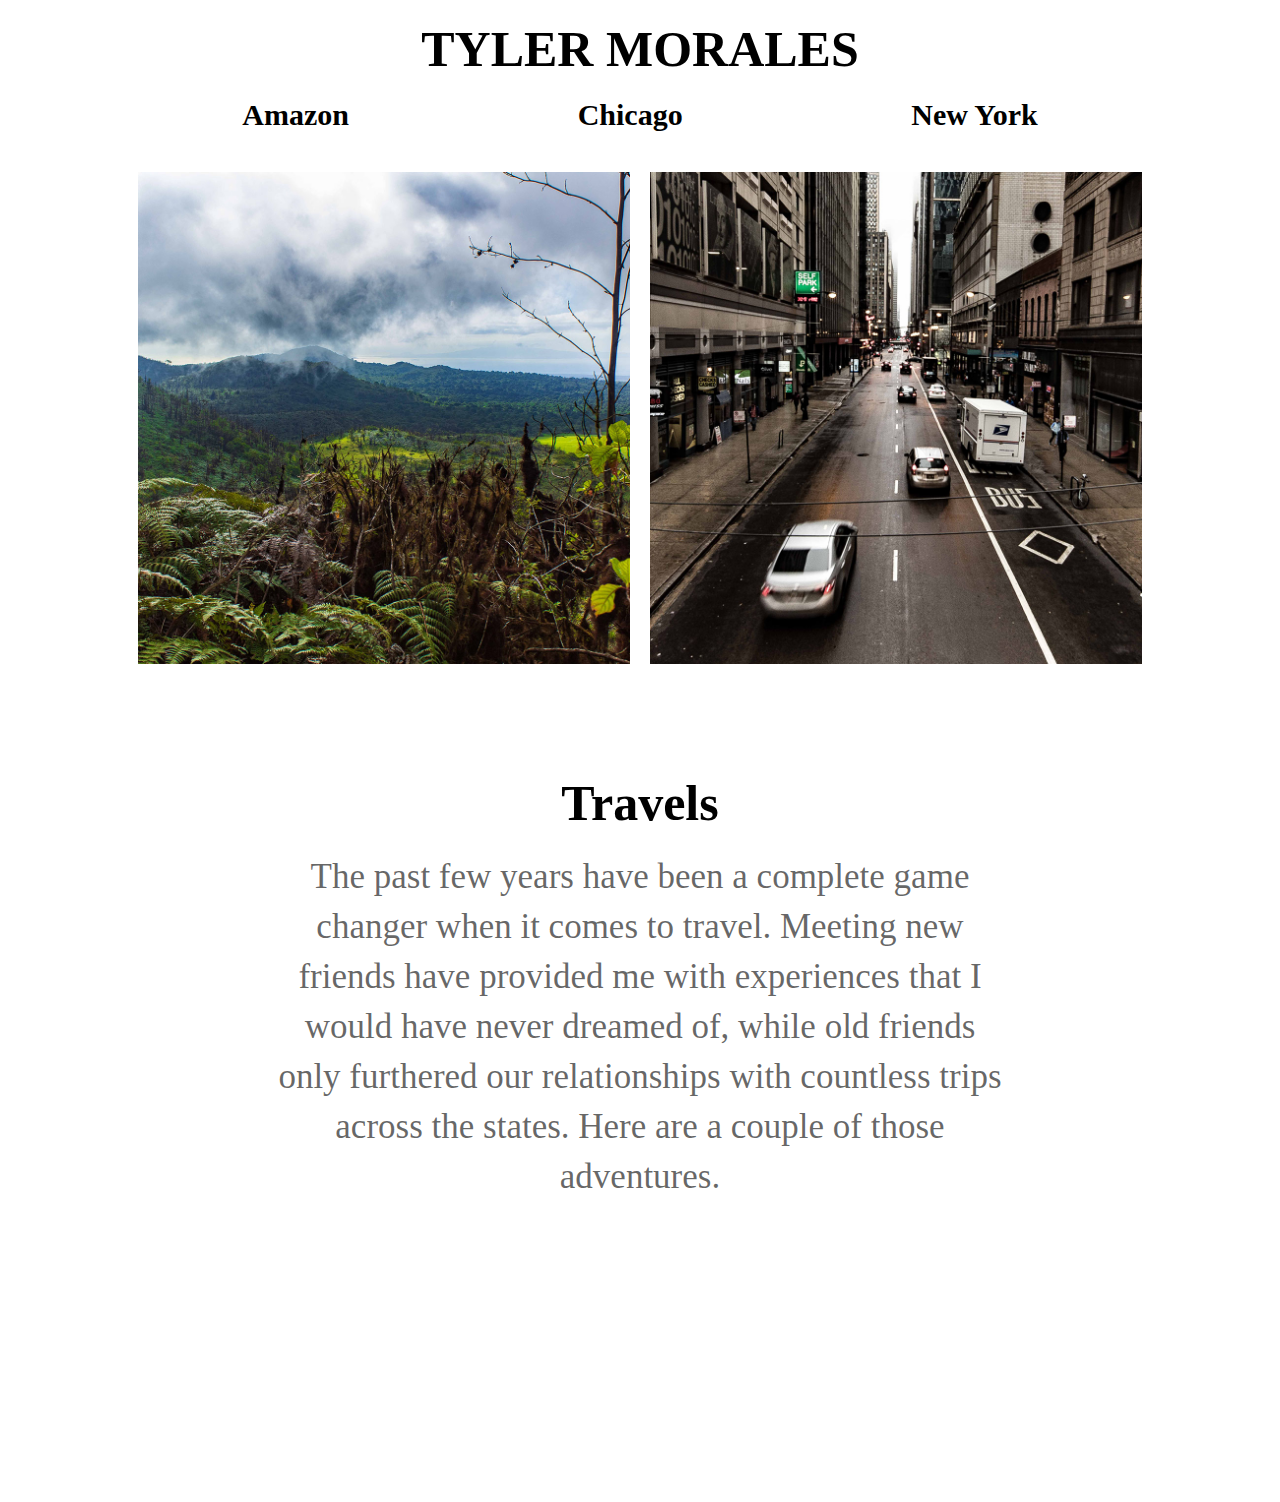
<file: index.html>
<!DOCTYPE html>
<html lang="en" dir="ltr">

<head>
  <meta charset="utf-8">
  <title>Home</title>

  <link rel="stylesheet" type="text/css" href="css/homeStyles.css">
  <link rel="stylesheet" type="text/css" href="css/globalStyles.css">
  <link rel="stylesheet" type="text/css" href="css/mediaQueries.css">

</head>

<body>
  <div class="container">

    <!-- header -->
    <div class="header">
      <h1>TYLER MORALES</h1>
    </div>

    <!-- nav bar -->
    <div class="nav_bar">
      <a href="ecuador.html">
        <h2>Amazon</h2>
      </a>
      <a href="chicago.html">
        <h2>Chicago</h2>
      </a>
      <a href="chicago.html">
        <h2>New York</h2>
      </a>
    </div>

    <!-- hero images -->
    <div class="img_hero_container">
      <img class="double_images" src="images\hero_01.jpg" alt="Amazon">
      <img class="double_images" src="images\hero_02.jpg" alt="Chicago">
    </div>

    <!-- intro paragraph -->
    <div class="info">
      <h1>Travels</h1>
      <p>The past few years have been a complete game changer when it comes to travel.
        Meeting new friends have provided me with experiences that I would have never dreamed
        of, while old friends only furthered our relationships with countless trips across
        the states. Here are a couple of those adventures.
      </p>
    </div>

</body>

</html>
</file>
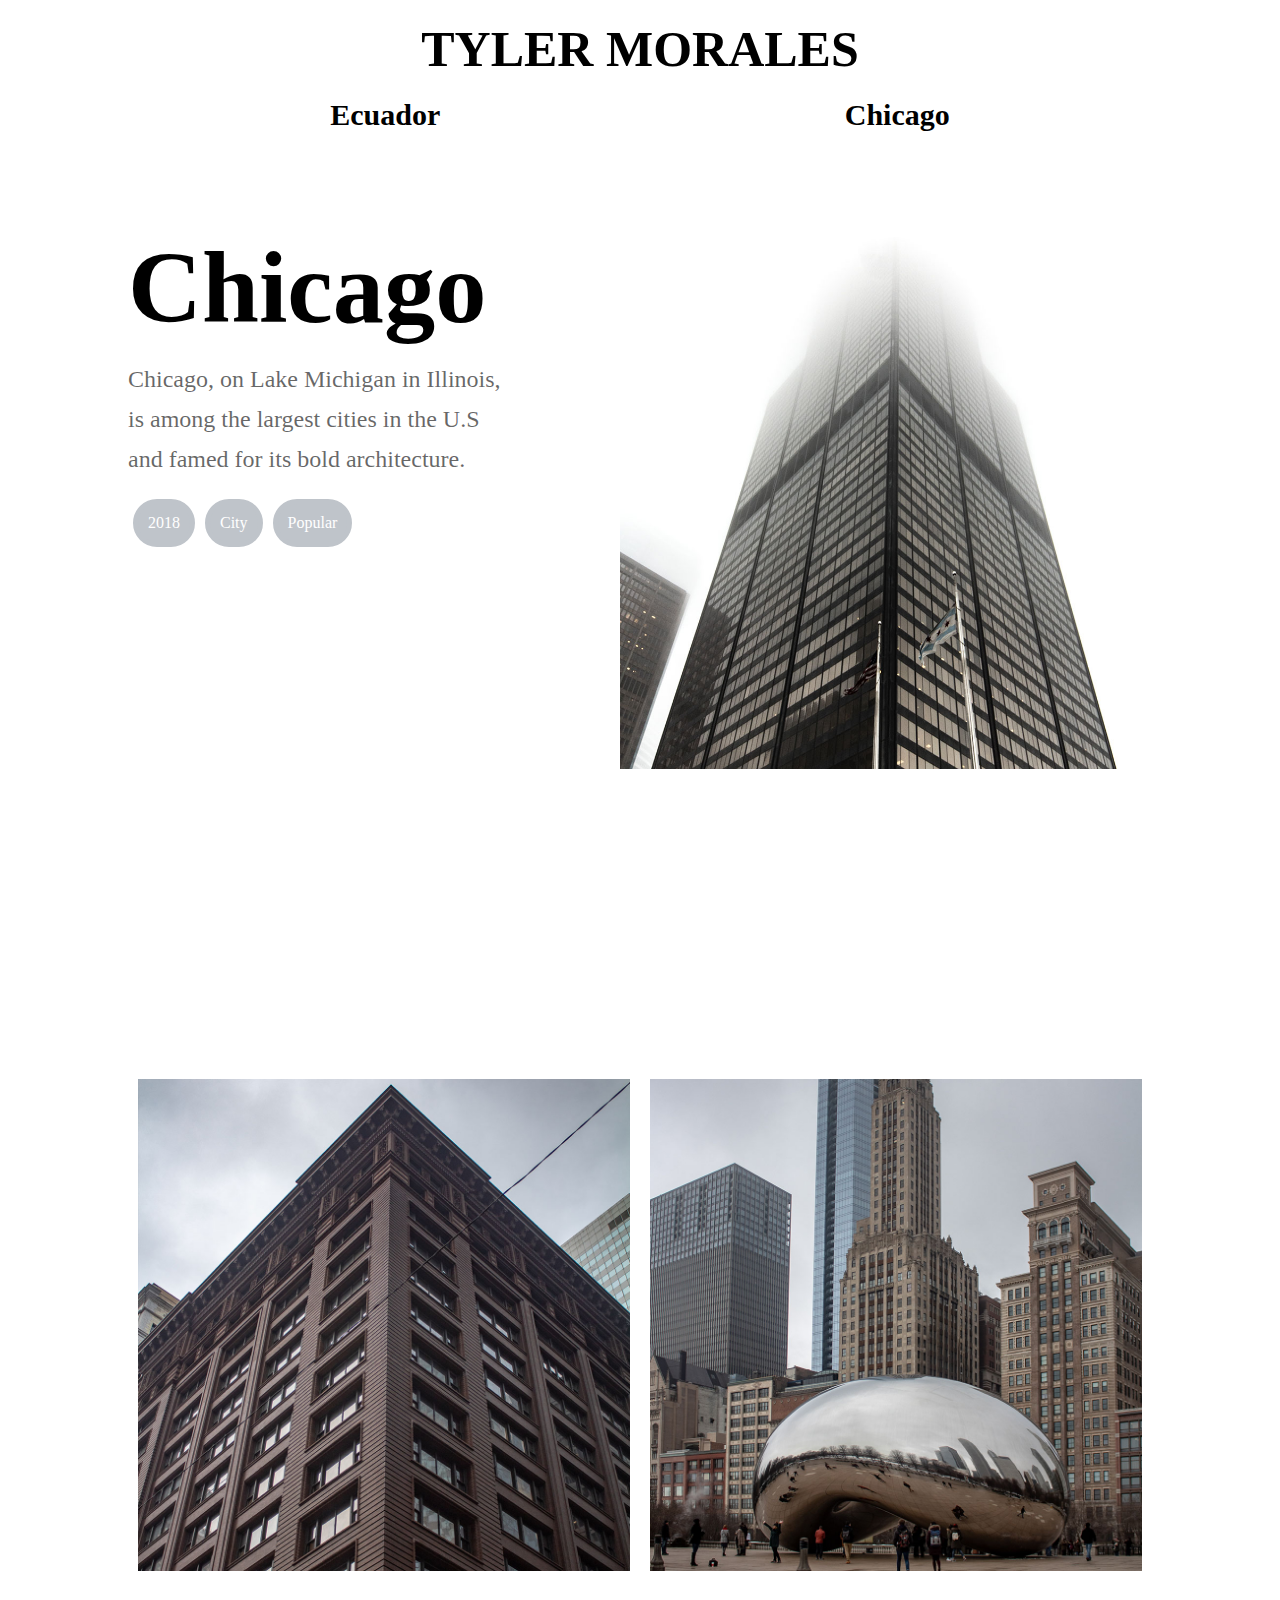
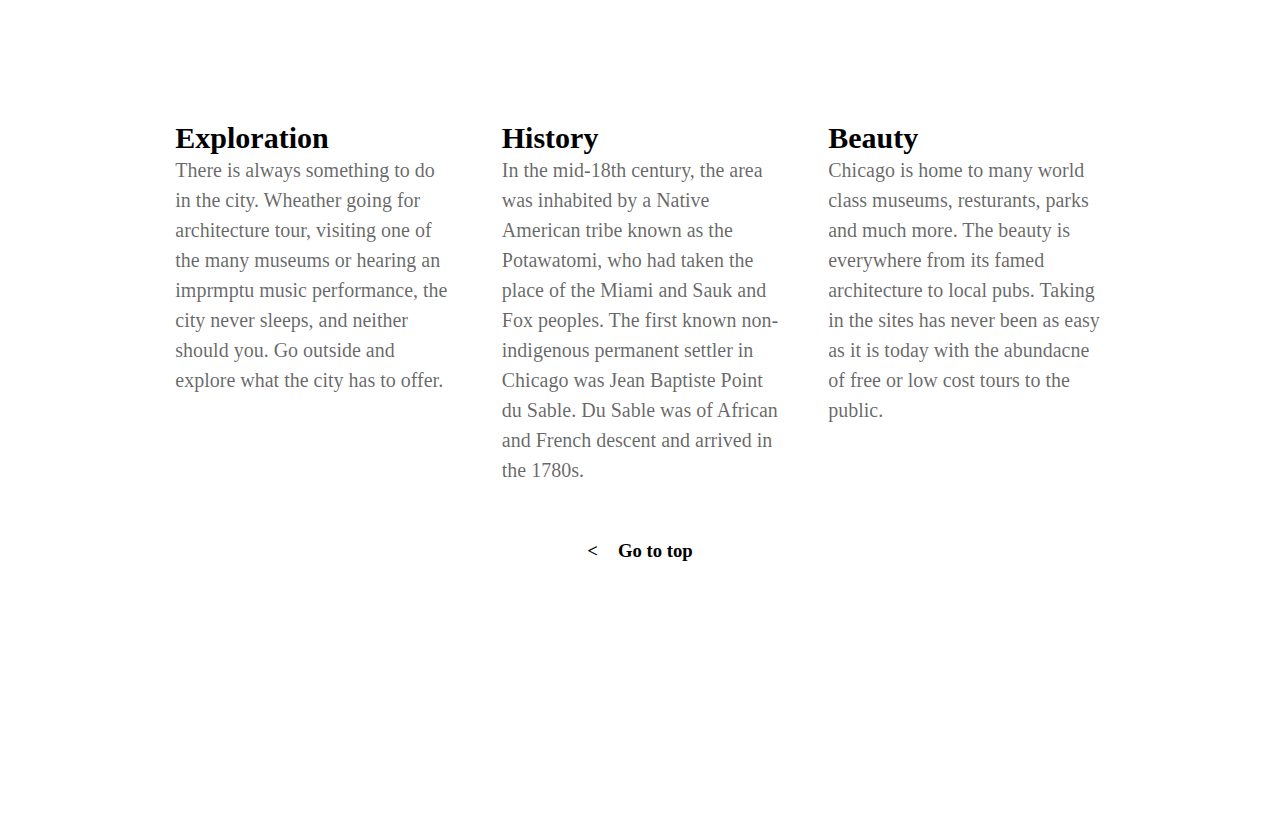
<file: chicago.html>
<!DOCTYPE html>
<html lang="en" dir="ltr">

<head>
  <meta charset="utf-8">
  <title>Chicago</title>

  <link rel="stylesheet" type="text/css" href="css/chicagoStyles.css">
  <link rel="stylesheet" type="text/css" href="css/globalStyles.css">
  <link rel="stylesheet" type="text/css" href="css/mediaQueries.css">

</head>

<body>

  <!-- header -->
  <div class="container">
    <div class="header">
      <a href="index.html">
        <h1 id="top">TYLER MORALES</h1>
      </a>
    </div>

    <!-- nav bar -->
    <div class="nav_bar">
      <a href="ecuador.html">
        <h2>Ecuador</h2>
      </a>
      <a href="chicago.html">
        <h2>Chicago</h2>
      </a>
    </div>

    <!-- title container -->
    <div class="title_container">
      <div class="main_title_container">
        <h1 class="title">Chicago</h1>
        <p class="title_paragraph">Chicago, on Lake Michigan in Illinois, is among the
          largest cities in the U.S and famed for its bold architecture.
        </p>
        <div class="tags">
          <a href="#not">
            <div class="tag">2018</div>
          </a>
          <a href="#not">
            <div class="tag">City</div>
          </a>
          <a href="#not">
            <div class="tag">Popular</div>
          </a>
        </div>
      </div>
      <img class="title_img" src="images\sears.jpg" alt="resort">
    </div>

    <!-- double images -->
    <div class="img_container">
      <img class="double_images" src="images\building.jpg" alt="Building">
      <img class="double_images" src="images\bean.jpg" alt="Monkey">
    </div>

    <!-- 3 box info -->
    <!-- <div class="box_container"> -->
    <div class="boxes">
      <div class="box">
        <h2>Exploration</h2>
        <p class="paragraph_descriptions">
          There is always something to do in the city. Wheather going for architecture tour,
          visiting one of the many museums or hearing an imprmptu music performance, the city
          never sleeps, and neither should you. Go outside and explore what the city has to offer.
        </p>
      </div>

      <div class="box">
        <h2>History</h2>
        <p class="paragraph_descriptions">
          In the mid-18th century, the area was inhabited by a Native American tribe known as
          the Potawatomi, who had taken the place of the Miami and Sauk and Fox peoples.
          The first known non-indigenous permanent settler in Chicago was Jean Baptiste Point
          du Sable. Du Sable was of African and French descent and arrived in the 1780s.
        </p>
      </div>

      <div class="box">
        <h2>Beauty</h2>
        <p class="paragraph_descriptions">
          Chicago is home to many world class museums, resturants, parks and much more. The beauty
          is everywhere from its famed architecture to local pubs. Taking in the sites has never
          been as easy as it is today with the abundacne of free or low cost tours to the public.
        </p>
      </div>

    </div>
    <!--bottom nav-->
    <div class="bottom_nav">
      <a href="ecuador.html">
        <h3 class="buttons">
          <</h3> </a> <a href="#top">
            <h3 class="buttons">Go to top</h3>
      </a>
    </div>

</body>

</html>
</file>
<file: css/homeStyles.css>
/*double images*/
.img_hero_container {
  margin-top: 30px;
  display: flex;
    flex-wrap: wrap;
    justify-content: center;
}

/*info*/
.info {
  margin-top: 100px;
  width: 85%;
  margin-left: auto;
  margin-right: auto;
}

p {
  padding-top: 20px;
  line-height: 40px;
  text-align: center;
  padding-bottom: 300px;
  width: 85%;
  margin-left: auto;
  margin-right: auto;
}
</file>
<file: css/globalStyles.css>
/*global || global || global*/
:root {
    --paragraph--color: rgba(0, 0, 0, 0.6); /*light black*/
    --hover--color: rgb(255, 93, 93); /*redish pink*/
}

* {
    padding: 0;
    margin: 0;
    font-family: avenir;
}

.container {
    margin: auto;
    width: 80%;
    /* background-color: #DEEFF5; */
}

p {
    font-size: 35px;
    line-height: 45px;
    color: var(--paragraph--color);
}

/*nav bar || nav bar || nav bar*/
.header {
    margin-top: 20px;
}

.nav_bar {
    margin-top: 20px;
    display: flex;
    flex-flow: wrap;
    justify-content: space-around;
}

h1 {
    text-align: center;
    font-size: 50px;
}

h2 {
    font-size: 30px;
    font-weight: bold;
}

/*links*/
a {
    text-decoration: none;
    color: black;
}

a:hover {
    color: var(--hover--color);
}

/*pages || pages || pages*/
/*title*/
.title_container {
    display: flex;
    margin-top: 105px;
    justify-content: space-between;
}

.title {
    text-align: left;
    font-size: 8vw;
    line-height: 8vw;
}

.title_paragraph {
    text-align: left;
    margin-top: 20px;
    line-height: 2.8vw;
    width: 85%;
    position: relative;
}

.title_img {
    width: 52%;
    height: 32%;
    margin-left: 50px;
    margin-left: 50px;
}

/*Double Images*/
.img_container {
    display: flex;
    flex-wrap: wrap;
    justify-content: center;
    margin-top: 300px;
}

.double_images {
    padding: 10px;
    width: 47%;
    height: 47%;
}

/*tags*/
.tags {
    margin-top: 20px;
    display: flex;
    flex-wrap: wrap;
}

.tag {
    padding: 10px;
    border-radius: 25px;
    font-size: 16px;
    color: white;
    margin-left: 5px;
    margin-right: 5px;
}

/*3 box layout*/
.boxes {
    display: flex;
    flex-flow: row wrap;
    text-align: left;
    justify-content: center;
    margin-top: 100px;
    margin-bottom: 30px;
}

.box {
    margin-top: 25px;
    margin-left: 15px;
    margin-right: 15px;
    padding: 15px;
    border-radius: 15px;
    width: 26%;
    color: black;
}

.paragraph_descriptions {
    font-size: 20px;
    line-height: 30px;
}

.bottom_nav {
    display: flex;
    flex-flow: row;
    justify-content: center;
    margin-bottom: 250px;
}

.buttons {
    padding: 10px;
}
</file>
<file: css/mediaQueries.css>
@media only screen and (max-width: 1440px) {
    /* .container {
        background-color: blue;
        width: 90%
    } */

    p {
        line-height: 50px;
    }

    .double_images {
        width: 48%;
        height: 48%;
    }

    .tags {
        width: 80%;
    }

    .title_paragraph {
        line-height: 40px;
        font-size: 24px;
    }

    .box {
        width: 27%;
        margin-left: 10px;
        margin-right: 10px;
    }
}

@media only screen and (max-width: 1250px) {
    .double_images {
        width: 47%;
        height: 47%;
    }
}

@media only screen and (max-width: 1024px) {
    /* .container {
        background-color: yellow;
    } */

    .title_container {
        justify-content: center;
    }

    .title_img {
        width: 100%;
        height: 100%;
        margin-right: auto;
        margin-left: auto;
        margin-top: 50px;
    }

    .title,
    .title_paragraph {
        text-align: center;
        margin-right: auto;
        margin-left: auto;
    }

    .tags {
        width: 75%;
        justify-content: space-between;
        margin-right: auto;
        margin-left: auto;
        flex-flow: nowrap
    }

    .title_paragraph {
        width: 90%;
        line-height: 40px;
    }

    .title {
        line-height: 8vw;
    }

    .title_container {
        flex-wrap: wrap;
    }

    span {
        font-size: 25px;
    }

    .box {
        width: 65%;
    }

    .double_images {
        width: 100%;
        height: 100%;
    }

}

@media only screen and (max-width: 480px) {
    .container {
        width: 90%;
        /* background-color: red; */
    }

    p {
        font-size: 24px;
    }

    .title_container {
        display: flex;
        flex-wrap: wrap;
        justify-content: center;
        margin-top: 40px;
    }

    .title {
        font-size: 35px;
    }

    span {
        display: none;
    }

    .title_paragraph {
        line-height: 30px;
    }

    .title_img {
        margin-top: 30px;
    }

    .tags {
        width: 90%;
    }

    .double_images {
        width: 100%;
        height: 100%;
    }

    .img_container,
    .boxes {
        margin-top: 10px;
    }

    .box {
        width: 100%;
    }


}
</file>
<file: css/chicagoStyles.css>
:root {
    --main-chicago-color: #bfc4ca;
    --hover-chicago-color: #a6aaaf;
  }
.tag {
    border: 5px solid var(--main-chicago-color);
    background-color: var(--main-chicago-color);
}

.tag:hover {
    background-color: var(--hover-chicago-color);
    border: 5px solid var(--hover-chicago-color);
}

@media only screen and (max-width: 1440px) {}

@media only screen and (max-width: 1024px) {
    .title_img {
        margin-top: 100px;
    }
}

@media only screen and (max-width: 480px) {}
</file>
